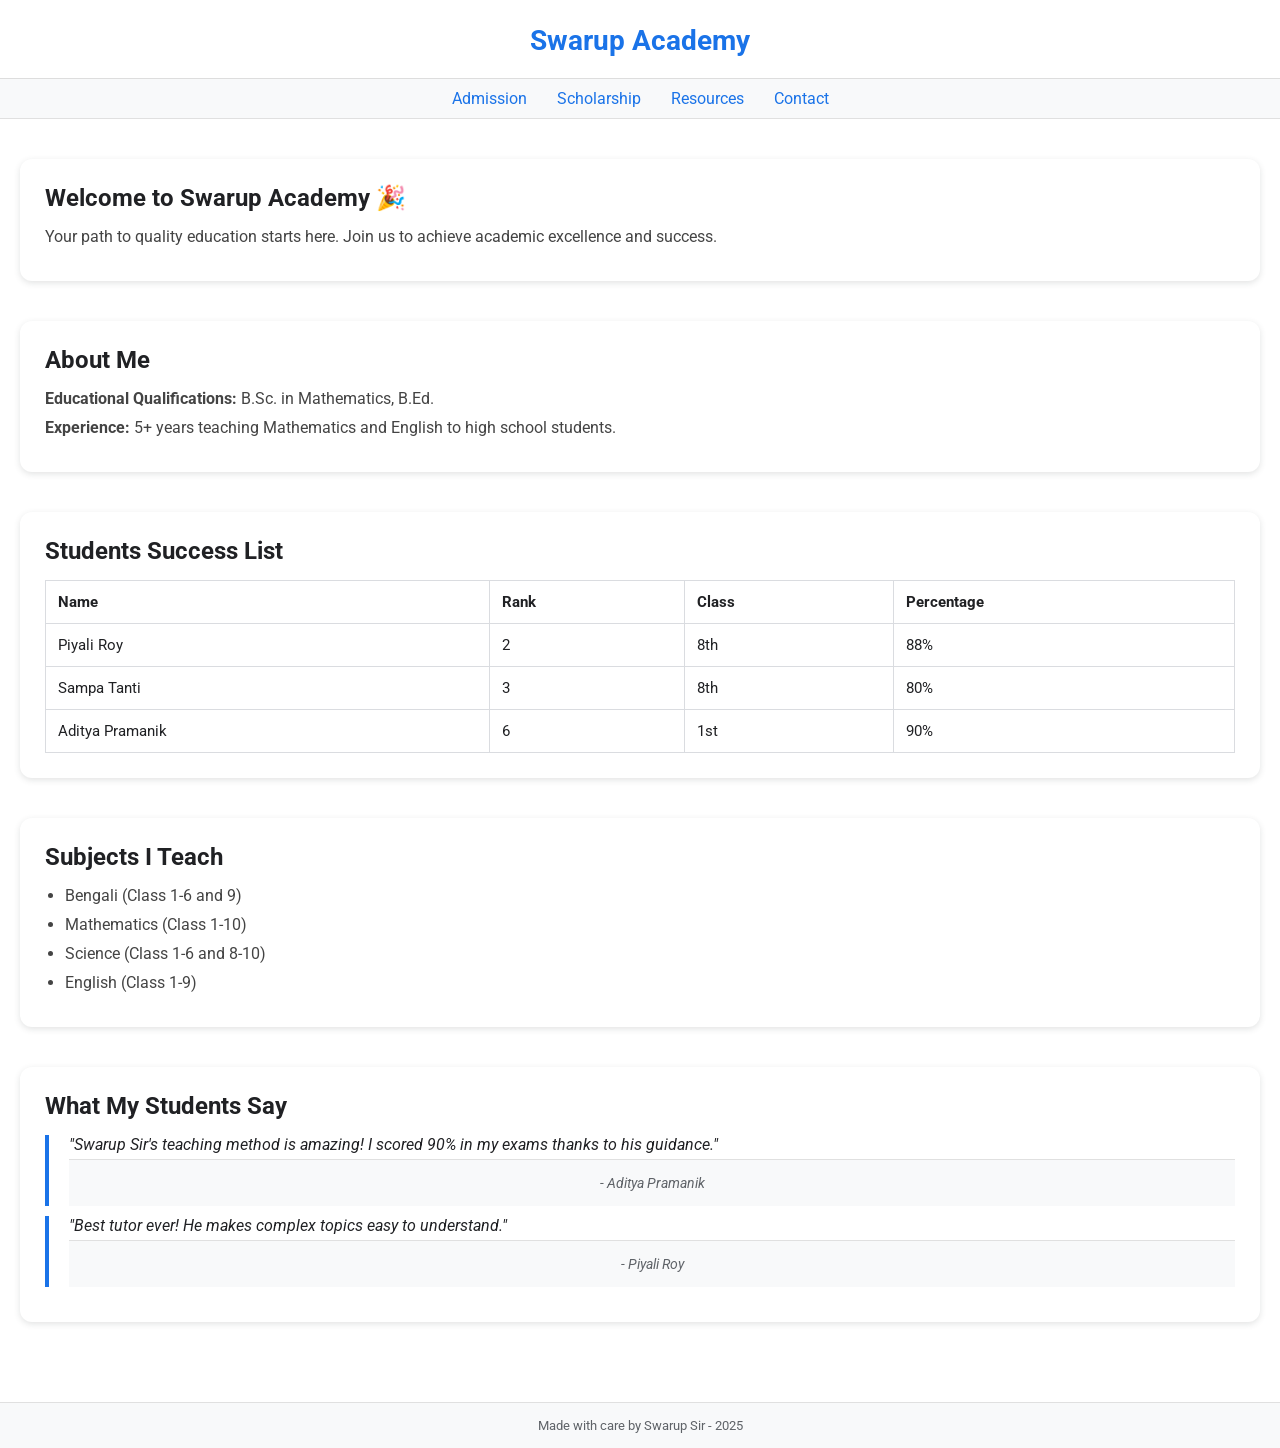
<file: index.html>
<!DOCTYPE html><html lang="en">
<head>
  <meta charset="UTF-8" />
  <meta name="viewport" content="width=device-width, initial-scale=1.0"/>
  <title>Swarup Academy</title>
  <link rel="preconnect" href="https://fonts.googleapis.com">
  <link rel="preconnect" href="https://fonts.gstatic.com" crossorigin>
  <link href="https://fonts.googleapis.com/css2?family=Roboto:wght@400;500;700&display=swap" rel="stylesheet">
  <style>
    * {
      box-sizing: border-box;
      margin: 0;
      padding: 0;
      font-family: 'Roboto', Arial, sans-serif;
    }body {
  background-color: #fff;
  color: #202124;
  min-height: 100vh;
  display: flex;
  flex-direction: column;
}

header {
  background-color: #fff;
  padding: 20px 0;
  border-bottom: 1px solid #ddd;
  text-align: center;
}

header h1 a {
  font-size: 28px;
  color: #1a73e8;
  text-decoration: none;
}

nav {
  background-color: #f8f9fa;
  padding: 10px 0;
  border-bottom: 1px solid #e0e0e0;
}

nav ul {
  list-style: none;
  display: flex;
  justify-content: center;
  flex-wrap: wrap;
}

nav ul li {
  margin: 0 15px;
}

nav ul li a {
  text-decoration: none;
  color: #1a73e8;
  font-size: 16px;
}

nav ul li a:hover {
  text-decoration: underline;
}

.main-content {
  padding: 40px 20px;
  flex: 1;
}

.card {
  background-color: #fff;
  box-shadow: 0 2px 6px rgba(60, 64, 67, 0.15);
  padding: 25px;
  margin-bottom: 40px;
  border-radius: 12px;
  text-align: left;
  transition: 0.3s ease-in-out;
}

.card:hover {
  box-shadow: 0 4px 12px rgba(60, 64, 67, 0.25);
}

.card h2 {
  font-size: 24px;
  margin-bottom: 15px;
  color: #202124;
}

.card p,
.card li {
  font-size: 16px;
  margin-bottom: 10px;
  color: #444;
}

.card ul {
  padding-left: 20px;
}

table {
  width: 100%;
  border-collapse: collapse;
  margin-top: 10px;
}

th, td {
  padding: 12px;
  border: 1px solid #dadce0;
  font-size: 15px;
  text-align: left;
}

blockquote {
  font-style: italic;
  margin: 10px 0;
  padding-left: 20px;
  border-left: 4px solid #1a73e8;
}

blockquote footer {
  margin-top: 5px;
  font-size: 14px;
  color: #5f6368;
}

footer {
  text-align: center;
  padding: 15px;
  font-size: 13px;
  color: #5f6368;
  border-top: 1px solid #e0e0e0;
  background-color: #f8f9fa;
}

  </style>
</head>
<body>
  <!-- Header -->
  <header class="site-header">
    <h1><a href="index.html">Swarup Academy</a></h1>
  </header>  <!-- Navigation -->  <nav class="site-nav">
    <ul>
      <li><a href="admission.html">Admission</a></li>
      <li><a href="scholarship.html">Scholarship</a></li>
      <li><a href="resources.html">Resources</a></li>
      <li><a href="contact.html">Contact</a></li>
    </ul>
  </nav>  <!-- Main Content -->  <main class="main-content">
    <!-- Welcome -->
    <section class="card">
      <h2>Welcome to Swarup Academy 🎉</h2>
      <p>Your path to quality education starts here. Join us to achieve academic excellence and success.</p>
    </section><!-- About Me -->
<section class="card">
  <h2>About Me</h2>
  <p><strong>Educational Qualifications:</strong> B.Sc. in Mathematics, B.Ed.</p>
  <p><strong>Experience:</strong> 5+ years teaching Mathematics and English to high school students.</p>
</section>

<!-- Students Success -->
<section class="card">
  <h2>Students Success List</h2>
  <table>
    <thead>
      <tr><th>Name</th><th>Rank</th><th>Class</th><th>Percentage</th></tr>
    </thead>
    <tbody>
      <tr><td>Piyali Roy</td><td>2</td><td>8th</td><td>88%</td></tr>
      <tr><td>Sampa Tanti</td><td>3</td><td>8th</td><td>80%</td></tr>
      <tr><td>Aditya Pramanik</td><td>6</td><td>1st</td><td>90%</td></tr>
    </tbody>
  </table>
</section>

<!-- Subjects -->
<section class="card">
  <h2>Subjects I Teach</h2>
  <ul>
    <li>Bengali (Class 1-6 and 9)</li>
    <li>Mathematics (Class 1-10)</li>
    <li>Science (Class 1-6 and 8-10)</li>
    <li>English (Class 1-9)</li>
  </ul>
</section>

<!-- Testimonials -->
<section class="card">
  <h2>What My Students Say</h2>
  <blockquote>
    "Swarup Sir's teaching method is amazing! I scored 90% in my exams thanks to his guidance."
    <footer>- Aditya Pramanik</footer>
  </blockquote>
  <blockquote>
    "Best tutor ever! He makes complex topics easy to understand."
    <footer>- Piyali Roy</footer>
  </blockquote>
</section>

  </main>  <!-- Footer -->  <footer class="site-footer">
    <p>Made with care by Swarup Sir - 2025</p>
  </footer>
</body>
</html>
</file>
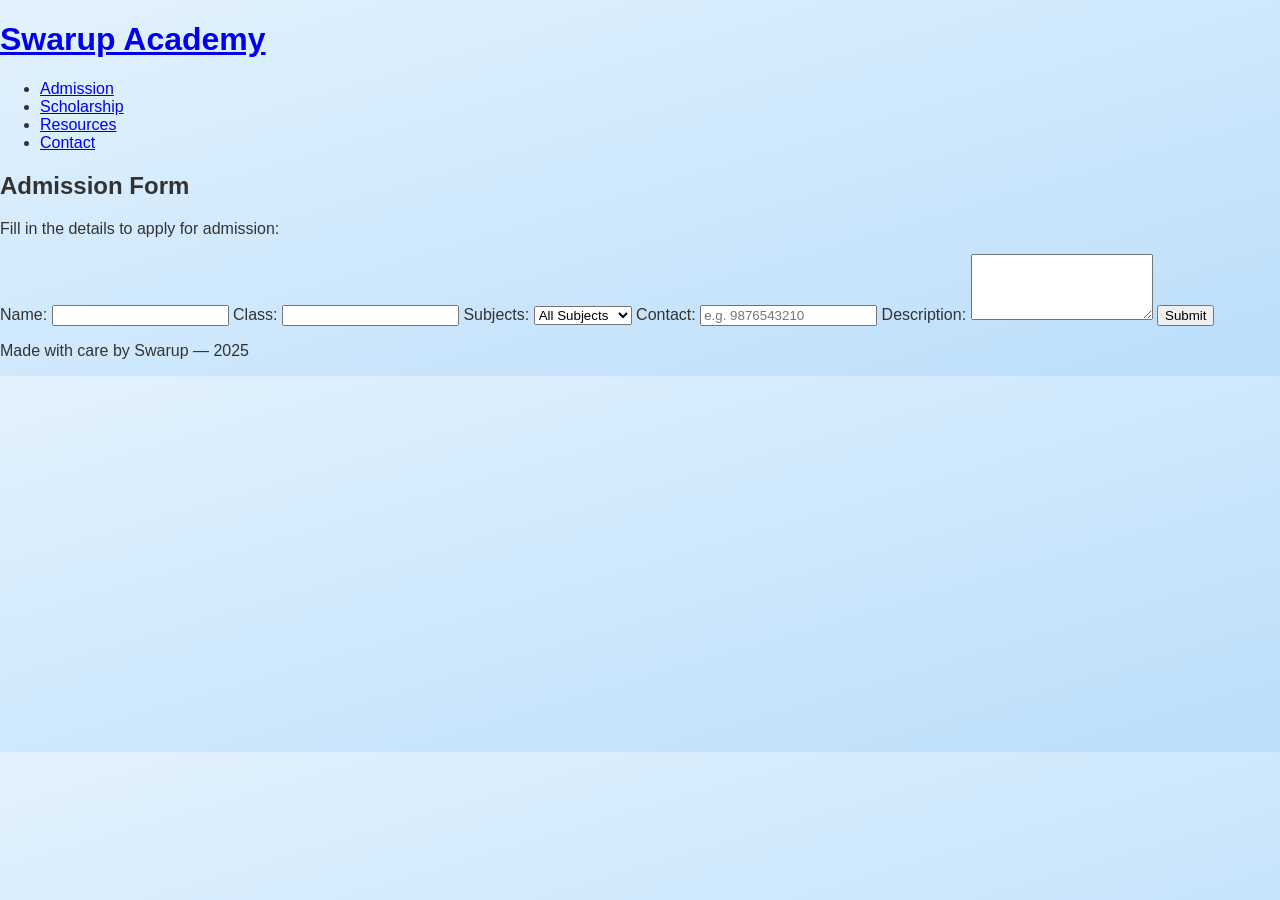
<file: admission.html>
<!DOCTYPE html>
<html lang="en">
<head>
  <meta charset="UTF-8" />
  <meta name="viewport" content="width=device-width, initial-scale=1.0"/>
  <title>Admission - Swarup Academy</title>
  <link rel="stylesheet" href="style.css" />
</head>
<body>
  <header>
    <h1><a href="index.html">Swarup Academy</a></h1>
  </header>

  <nav>
    <ul>
      <li><a href="admission.html">Admission</a></li>
      <li><a href="scholarship.html">Scholarship</a></li>
      <li><a href="resources.html">Resources</a></li>
      <li><a href="contact.html">Contact</a></li>
    </ul>
  </nav>

  <div class="main">
    <div class="form-container">
      <h2>Admission Form</h2>
      <p>Fill in the details to apply for admission:</p>
      <form action="mailto:bswarup1998@gmail.com" method="post" enctype="multipart/form-data">
        <label for="name">Name:</label>
        <input type="text" id="name" name="name" autocomplete="name" required />

        <label for="class">Class:</label>
        <input type="text" id="class" name="class" required />

        <label for="subjects">Subjects:</label>
        <select id="subjects" name="subjects" required>
          <option value="All-Subjects">All Subjects</option>
          <option value="English">English</option>
          <option value="Mathematics">Mathematics</option>
        </select>

        <label for="contact">Contact:</label>
        <input type="tel" id="contact" name="contact" pattern="[0-9]{10}" placeholder="e.g. 9876543210" required />

        <label for="description">Description:</label>
        <textarea id="description" name="description" rows="4" required></textarea>

        <button type="submit">Submit</button>
      </form>
    </div>
  </div>

  <footer>
    <p>Made with care by Swarup &mdash; 2025</p>
  </footer>
</body>
</html>
</file>
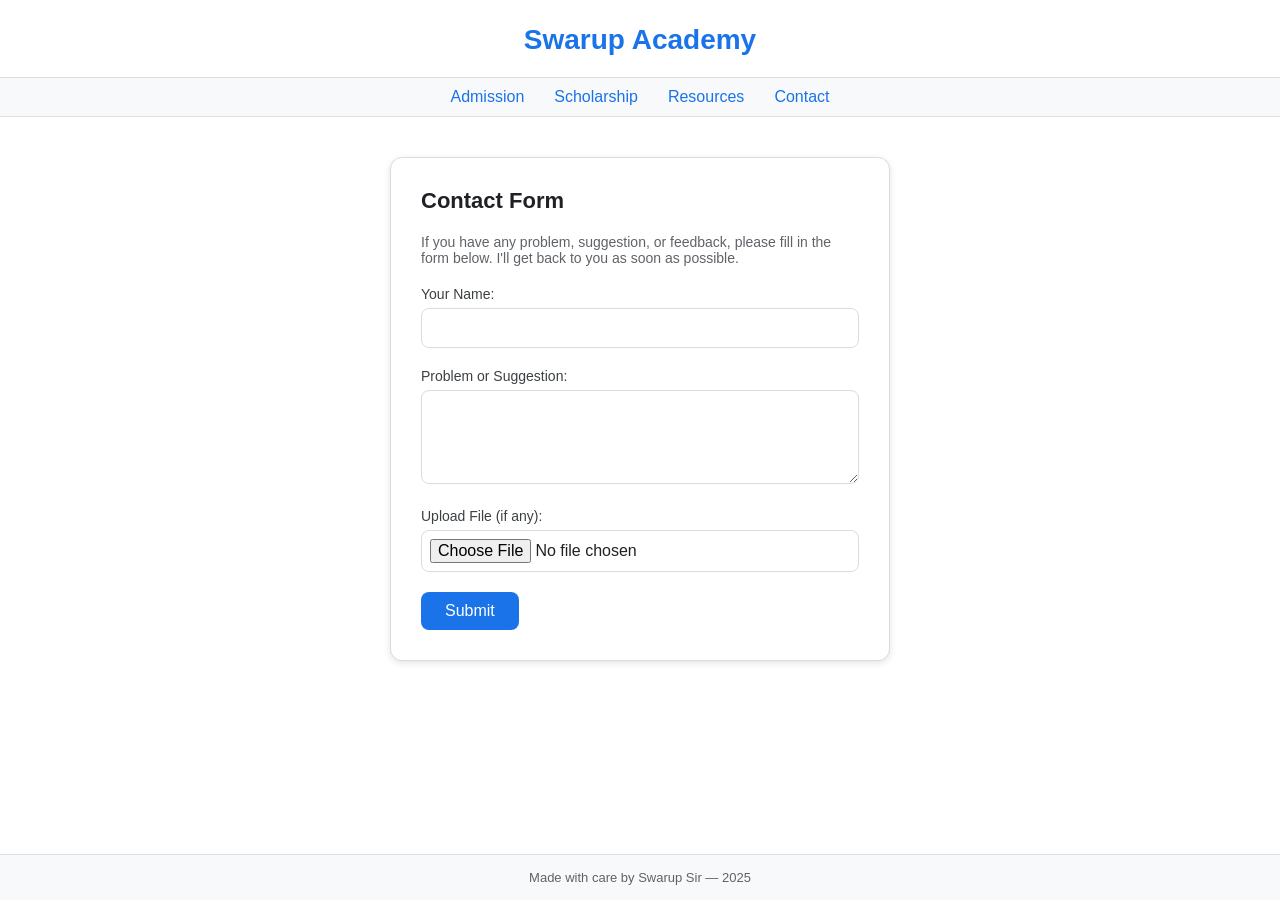
<file: contact.html>
<!DOCTYPE html>
<html lang="en">
<head>
  <meta charset="UTF-8" />
  <meta name="viewport" content="width=device-width, initial-scale=1.0"/>
  <title>Contact - Swarup Academy</title>
  <style>
    * {
      box-sizing: border-box;
      margin: 0;
      padding: 0;
      font-family: 'Roboto', sans-serif;
    }

    body {
      background-color: #fff;
      color: #202124;
      min-height: 100vh;
      display: flex;
      flex-direction: column;
    }

    header {
      background-color: #fff;
      padding: 20px 0;
      border-bottom: 1px solid #ddd;
      text-align: center;
    }

    header h1 a {
      font-size: 28px;
      color: #1a73e8;
      text-decoration: none;
    }

    nav {
      background-color: #f8f9fa;
      padding: 10px 0;
      border-bottom: 1px solid #e0e0e0;
    }

    nav ul {
      list-style: none;
      display: flex;
      justify-content: center;
      flex-wrap: wrap;
    }

    nav ul li {
      margin: 0 15px;
    }

    nav ul li a {
      text-decoration: none;
      color: #1a73e8;
      font-size: 16px;
    }

    nav ul li a:hover {
      text-decoration: underline;
    }

    .main {
      padding: 40px 20px;
      flex: 1;
    }

    .form-container {
      max-width: 500px;
      margin: 0 auto;
      background-color: #fff;
      padding: 30px;
      border: 1px solid #dadce0;
      border-radius: 12px;
      box-shadow: 0 2px 6px rgba(60, 64, 67, 0.15);
    }

    .form-container h2 {
      margin-bottom: 20px;
      font-size: 22px;
      color: #202124;
    }

    .form-container p {
      margin-bottom: 20px;
      font-size: 14px;
      color: #5f6368;
    }

    .form-container label {
      display: block;
      margin-bottom: 6px;
      font-size: 14px;
      color: #3c4043;
      text-align: left;
    }

    .form-container input,
    .form-container textarea {
      width: 100%;
      padding: 10px 12px;
      margin-bottom: 20px;
      border: 1px solid #dadce0;
      border-radius: 8px;
      font-size: 16px;
      transition: border 0.2s;
    }

    .form-container input:focus,
    .form-container textarea:focus {
      outline: none;
      border: 2px solid #1a73e8;
    }

    .form-container input[type="file"] {
      padding: 8px;
    }

    .form-container button {
      background-color: #1a73e8;
      color: white;
      padding: 10px 24px;
      border: none;
      border-radius: 8px;
      font-size: 16px;
      cursor: pointer;
      transition: background-color 0.3s;
    }

    .form-container button:hover {
      background-color: #185abc;
    }

    footer {
      text-align: center;
      padding: 15px;
      font-size: 13px;
      color: #5f6368;
      border-top: 1px solid #e0e0e0;
      background-color: #f8f9fa;
    }
  </style>
</head>
<body>
  <!-- Header -->
  <header>
    <h1><a href="index.html">Swarup Academy</a></h1>
  </header>

  <!-- Navigation -->
  <nav>
    <ul>
      <li><a href="admission.html">Admission</a></li>
      <li><a href="scholarship.html">Scholarship</a></li>
      <li><a href="resources.html">Resources</a></li>
      <li><a href="contact.html">Contact</a></li>
    </ul>
  </nav>

  <!-- Main Section -->
  <div class="main">
    <div class="form-container">
      <h2>Contact Form</h2>
      <p>If you have any problem, suggestion, or feedback, please fill in the form below. I'll get back to you as soon as possible.</p>
      <form action="mailto:bswarup1998@gmail.com" method="post" enctype="multipart/form-data">
        <label for="name">Your Name:</label>
        <input type="text" id="name" name="name" required />

        <label for="problem">Problem or Suggestion:</label>
        <textarea id="problem" name="problem" rows="4" required></textarea>

        <label for="file">Upload File (if any):</label>
        <input type="file" id="file" name="file" accept=".jpg,.jpeg,.png,.pdf,.doc,.docx" />

        <button type="submit">Submit</button>
      </form>
    </div>
  </div>

  <!-- Footer -->
  <footer>
    <p>Made with care by Swarup Sir — 2025</p>
  </footer>
</body>
</html>
</file>
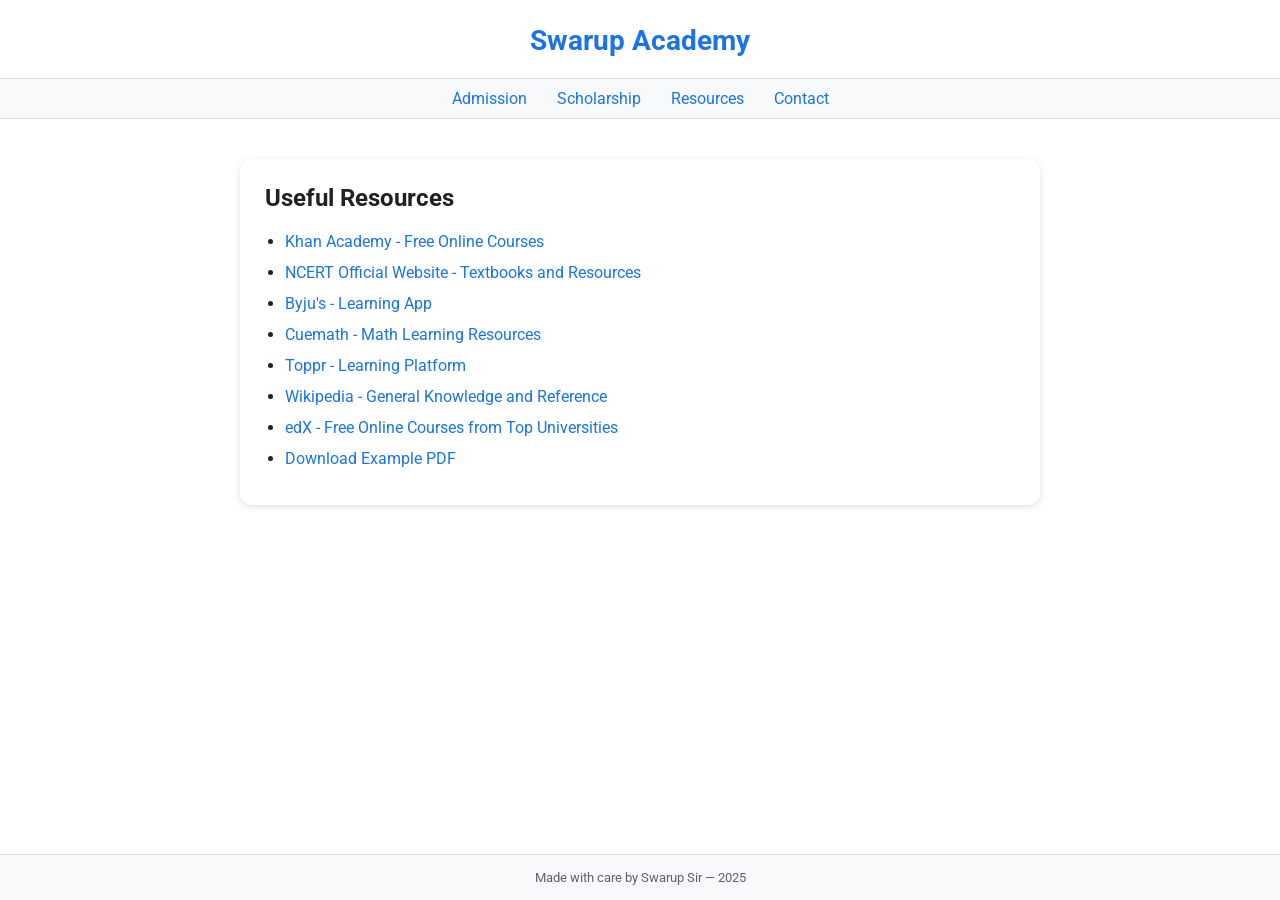
<file: resources.html>
<!DOCTYPE html><html lang="en">
<head>
  <meta charset="UTF-8">
  <meta name="viewport" content="width=device-width, initial-scale=1.0">
  <title>Resources - Swarup Academy</title>
  <link rel="preconnect" href="https://fonts.googleapis.com">
  <link rel="preconnect" href="https://fonts.gstatic.com" crossorigin>
  <link href="https://fonts.googleapis.com/css2?family=Roboto:wght@400;500;700&display=swap" rel="stylesheet">
  <style>
    * {
      margin: 0;
      padding: 0;
      box-sizing: border-box;
      font-family: 'Roboto', Arial, sans-serif;
    }body {
  background-color: #fff;
  color: #202124;
  display: flex;
  flex-direction: column;
  min-height: 100vh;
}

header {
  background-color: #fff;
  padding: 20px;
  border-bottom: 1px solid #ddd;
  text-align: center;
}

header h1 a {
  text-decoration: none;
  color: #1a73e8;
  font-size: 28px;
}

nav {
  background-color: #f8f9fa;
  padding: 10px 0;
  border-bottom: 1px solid #e0e0e0;
}

nav ul {
  list-style: none;
  display: flex;
  justify-content: center;
  flex-wrap: wrap;
}

nav ul li {
  margin: 0 15px;
}

nav ul li a {
  color: #1a73e8;
  text-decoration: none;
  font-size: 16px;
}

nav ul li a:hover {
  text-decoration: underline;
}

.main {
  padding: 40px 20px;
  flex: 1;
}

.resources {
  max-width: 800px;
  margin: 0 auto;
  background-color: #fff;
  padding: 25px;
  border-radius: 12px;
  box-shadow: 0 2px 6px rgba(60, 64, 67, 0.15);
}

.resources h2 {
  font-size: 24px;
  margin-bottom: 20px;
  color: #202124;
}

.resources ul {
  list-style: disc;
  padding-left: 20px;
}

.resources ul li {
  font-size: 16px;
  margin-bottom: 12px;
}

.resources ul li a {
  color: #1a73e8;
  text-decoration: none;
}

.resources ul li a:hover {
  text-decoration: underline;
}

footer {
  text-align: center;
  padding: 15px;
  font-size: 13px;
  color: #5f6368;
  border-top: 1px solid #e0e0e0;
  background-color: #f8f9fa;
  margin-top: auto;
}

  </style>
</head>
<body>
  <!-- Header -->
  <header>
    <h1><a href="index.html">Swarup Academy</a></h1>
  </header>  <!-- Navigation -->  <nav>
    <ul>
      <li><a href="admission.html">Admission</a></li>
      <li><a href="scholarship.html">Scholarship</a></li>
      <li><a href="resources.html">Resources</a></li>
      <li><a href="contact.html">Contact</a></li>
    </ul>
  </nav>  <!-- Main Section -->  <div class="main">
    <div class="resources">
      <h2>Useful Resources</h2>
      <ul>
        <li><a href="https://www.khanacademy.org" target="_blank">Khan Academy - Free Online Courses</a></li>
        <li><a href="https://www.ncert.nic.in/" target="_blank">NCERT Official Website - Textbooks and Resources</a></li>
        <li><a href="https://www.byjus.com/" target="_blank">Byju's - Learning App</a></li>
        <li><a href="https://www.cuemath.com/" target="_blank">Cuemath - Math Learning Resources</a></li>
        <li><a href="https://www.toppr.com/" target="_blank">Toppr - Learning Platform</a></li>
        <li><a href="https://www.wikipedia.org/" target="_blank">Wikipedia - General Knowledge and Reference</a></li>
        <li><a href="https://www.edx.org/" target="_blank">edX - Free Online Courses from Top Universities</a></li>
        <li><a href="resources/example.pdf" download>Download Example PDF</a></li>
      </ul>
    </div>
  </div>  <!-- Footer -->  <footer>
    <p>Made with care by Swarup Sir — 2025</p>
  </footer>
</body>
</html>
</file>
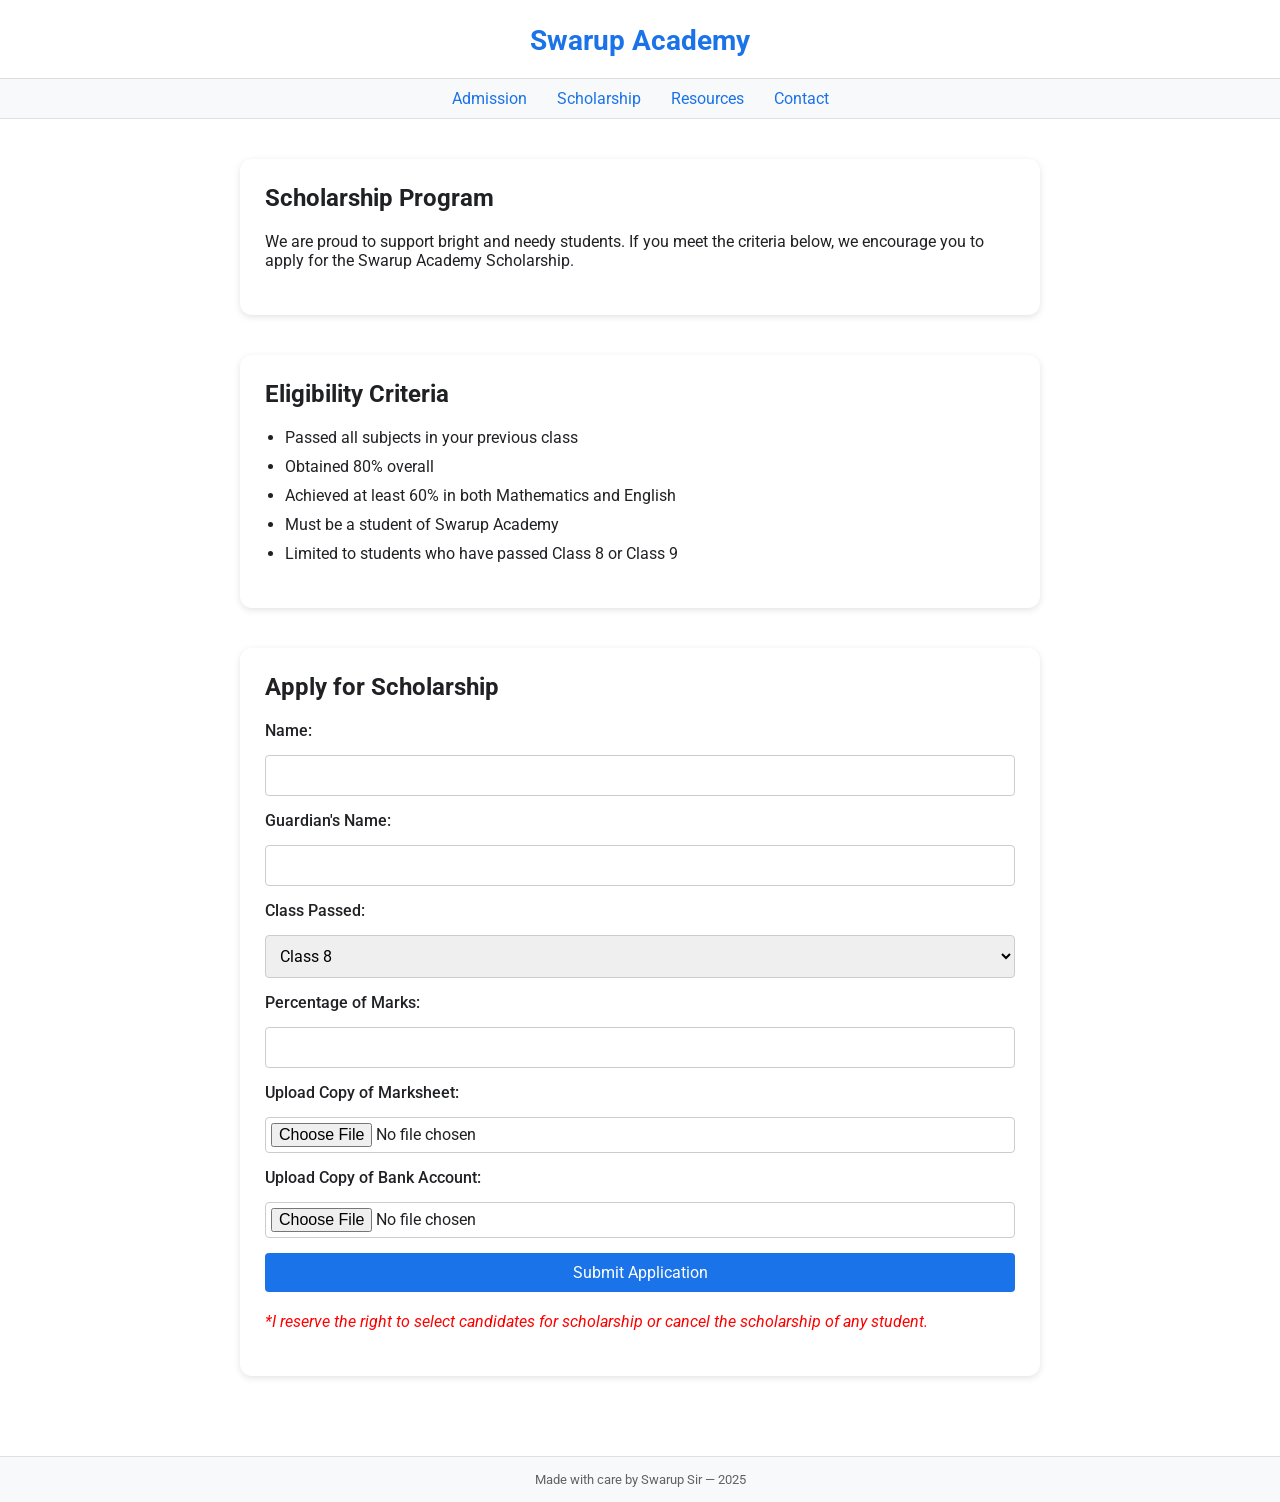
<file: scholarship.html>
<!DOCTYPE html><html lang="en">
<head>
  <meta charset="UTF-8">
  <meta name="viewport" content="width=device-width, initial-scale=1.0">
  <title>Scholarship - Swarup Academy</title>
  <link rel="preconnect" href="https://fonts.googleapis.com">
  <link rel="preconnect" href="https://fonts.gstatic.com" crossorigin>
  <link href="https://fonts.googleapis.com/css2?family=Roboto:wght@400;500;700&display=swap" rel="stylesheet">
  <style>
    * {
      margin: 0;
      padding: 0;
      box-sizing: border-box;
      font-family: 'Roboto', Arial, sans-serif;
    }body {
  background-color: #fff;
  color: #202124;
  display: flex;
  flex-direction: column;
  min-height: 100vh;
}

header {
  background-color: #fff;
  padding: 20px;
  border-bottom: 1px solid #ddd;
  text-align: center;
}

header h1 a {
  text-decoration: none;
  color: #1a73e8;
  font-size: 28px;
}

nav {
  background-color: #f8f9fa;
  padding: 10px 0;
  border-bottom: 1px solid #e0e0e0;
}

nav ul {
  list-style: none;
  display: flex;
  justify-content: center;
  flex-wrap: wrap;
}

nav ul li {
  margin: 0 15px;
}

nav ul li a {
  color: #1a73e8;
  text-decoration: none;
  font-size: 16px;
}

nav ul li a:hover {
  text-decoration: underline;
}

.main {
  padding: 40px 20px;
  flex: 1;
}

.card {
  max-width: 800px;
  margin: 0 auto 40px;
  background-color: #fff;
  padding: 25px;
  border-radius: 12px;
  box-shadow: 0 2px 6px rgba(60, 64, 67, 0.15);
}

.card h2 {
  font-size: 24px;
  margin-bottom: 20px;
  color: #202124;
}

.card p, .card ul {
  font-size: 16px;
  margin-bottom: 20px;
}

.card ul {
  padding-left: 20px;
}

.card ul li {
  margin-bottom: 10px;
}

form {
  display: flex;
  flex-direction: column;
  gap: 15px;
}

form label {
  font-weight: 500;
}

form input,
form select {
  padding: 10px;
  font-size: 16px;
  border: 1px solid #ccc;
  border-radius: 4px;
}

form input[type="file"] {
  padding: 5px;
}

form button {
  padding: 10px;
  background-color: #1a73e8;
  color: white;
  border: none;
  border-radius: 4px;
  font-size: 16px;
  cursor: pointer;
}

form button:hover {
  background-color: #185abc;
}

.warning {
  font-size: 14px;
  color: red;
  margin-top: 20px;
  font-style: italic;
}

footer {
  text-align: center;
  padding: 15px;
  font-size: 13px;
  color: #5f6368;
  border-top: 1px solid #e0e0e0;
  background-color: #f8f9fa;
  margin-top: auto;
}

  </style>
</head>
<body>
  <!-- Header -->
  <header>
    <h1><a href="index.html">Swarup Academy</a></h1>
  </header>  <!-- Navigation -->  <nav>
    <ul>
      <li><a href="admission.html">Admission</a></li>
      <li><a href="scholarship.html">Scholarship</a></li>
      <li><a href="resources.html">Resources</a></li>
      <li><a href="contact.html">Contact</a></li>
    </ul>
  </nav>  <!-- Main Section -->  <div class="main">
    <div class="card">
      <h2>Scholarship Program</h2>
      <p>We are proud to support bright and needy students. If you meet the criteria below, we encourage you to apply for the Swarup Academy Scholarship.</p>
    </div><div class="card">
  <h2>Eligibility Criteria</h2>
  <ul>
    <li>Passed all subjects in your previous class</li>
    <li>Obtained 80% overall</li>
    <li>Achieved at least 60% in both Mathematics and English</li>
    <li>Must be a student of Swarup Academy</li>
    <li>Limited to students who have passed Class 8 or Class 9</li>
  </ul>
</div>

<div class="card">
  <h2>Apply for Scholarship</h2>
  <form action="#" method="post" enctype="multipart/form-data">
    <label for="name">Name:</label>
    <input type="text" id="name" name="name" required>

    <label for="guardian">Guardian's Name:</label>
    <input type="text" id="guardian" name="guardian" required>

    <label for="class">Class Passed:</label>
    <select id="class" name="class" required>
      <option value="Class 8">Class 8</option>
      <option value="Class 9">Class 9</option>
    </select>

    <label for="percentage">Percentage of Marks:</label>
    <input type="number" id="percentage" name="percentage" step="0.01" required>

    <label for="marksheet">Upload Copy of Marksheet:</label>
    <input type="file" id="marksheet" name="marksheet" accept=".jpg,.jpeg,.png,.pdf" required>

    <label for="bank">Upload Copy of Bank Account:</label>
    <input type="file" id="bank" name="bank" accept=".jpg,.jpeg,.png,.pdf" required>

    <button type="submit">Submit Application</button>
  </form>
  <p class="warning">*I reserve the right to select candidates for scholarship or cancel the scholarship of any student.</p>
</div>

  </div>  <!-- Footer -->  <footer>
    <p>Made with care by Swarup Sir — 2025</p>
  </footer>
</body>
</html>
</file>
<file: style.css>
/* RESET & BASE */
body {
  margin: 0;
  font-family: 'Segoe UI', sans-serif;
  background: linear-gradient(to bottom right, #e3f2fd, #bbdefb);
  color: #333;
}

/* HEADER */
.header {
  background: linear-gradient(to right, #b3e5fc, #81d4fa);
  box-shadow: 0 2px 6px rgba(0, 0, 0, 0.1);
  padding-bottom: 10px;
}

/* Row 1: Login Dropdown */
.login {
  text-align: center;
  padding: 10px;
}
.login select {
  padding: 8px 12px;
  border-radius: 12px;
  font-size: 16px;
  border: 1px solid #ccc;
  background: #fff;
}

/* Row 2: Student Info */
.student-info {
  display: flex;
  align-items: center;
  justify-content: center;
  gap: 15px;
  margin: 10px auto;
  flex-wrap: wrap;
}

.student-left {
  display: flex;
  align-items: center;
  gap: 10px;
}

.student-photo {
  width: 45px;
  height: 45px;
  border-radius: 50%;
  object-fit: cover;
  border: 2px solid #2196f3;
}

.student-stats {
  background: #e0f7fa;
  padding: 5px 10px;
  border-radius: 10px;
  font-size: 14px;
  color: #00796b;
  display: inline-flex;
  align-items: center;
  gap: 6px;
  font-weight: bold;
}

/* Row 3: Navigation Tabs */
.nav {
  display: flex;
  justify-content: space-around;
  background: #b3e5fc;
  padding: 12px 0;
  border-top: 1px solid #90caf9;
}
.nav a {
  color: #0d47a1;
  font-size: 22px;
  transition: transform 0.3s ease;
}
.nav a:hover {
  transform: scale(1.2);
  color: #ff5722;
}

/* PAGE TITLES */
.page-title {
  text-align: center;
  margin: 20px 0;
  color: #0b6fa4;
  font-size: 26px;
}

/* CROWNS */
.rank-icon {
  animation: crownSpin 2s infinite ease-in-out;
  font-size: 20px;
}
.rank-icon.gold { color: gold; }
.rank-icon.silver { color: silver; }
.rank-icon.bronze { color: #cd7f32; }

@keyframes crownSpin {
  0%, 100% { transform: rotate(0deg) scale(1); }
  50% { transform: rotate(10deg) scale(1.3); }
}

/* FIRE ANIMATION */
.fire-icon, .gift-fire i, .student-stats.fire i {
  animation: flicker 1s infinite ease-in-out, glow 2s infinite ease-in-out;
  color: orangered;
}
@keyframes flicker {
  0%, 100% { opacity: 1; transform: scale(1); }
  50% { opacity: 0.7; transform: scale(1.2); }
}
@keyframes glow {
  0%, 100% { text-shadow: 0 0 5px orange; }
  50% { text-shadow: 0 0 12px red; }
}

.gift-fire {
  position: absolute;
  top: 6px;
  left: 8px;
  font-size: 18px;
}

/* LEADERBOARD TABLE */
.leaderboard-table {
  width: 100%;
  border-collapse: collapse;
  margin-top: 1rem;
  background: #fff;
  border-radius: 12px;
  overflow: hidden;
  box-shadow: 0 2px 6px rgba(0,0,0,0.1);
}

.leaderboard-table th,
.leaderboard-table td {
  padding: 10px;
  text-align: center;
  border-bottom: 1px solid #e0e0e0;
  font-size: 15px;
}

.leaderboard-table th {
  background-color: #bbdefb;
  color: #0d47a1;
}

.leaderboard-table img {
  width: 40px;
  height: 40px;
  border-radius: 50%;
  object-fit: cover;
}

/* CONTAINERS */
.container {
  padding: 20px;
}

/* TASK CARDS */
.task-grid {
  display: grid;
  grid-template-columns: repeat(auto-fit, minmax(260px, 1fr));
  gap: 16px;
}
.task-card {
  display: flex;
  align-items: center;
  background: #ffffff;
  border-radius: 15px;
  padding: 12px;
  box-shadow: 0 4px 10px rgba(0,0,0,0.1);
  position: relative;
  gap: 12px;
}

.task-left .task-img {
  width: 80px;
  height: 80px;
  border-radius: 15px;
  object-fit: cover;
}

.task-right {
  display: flex;
  flex-direction: column;
  justify-content: center;
}

.task-name {
  font-weight: bold;
  font-size: 16px;
  margin-bottom: 4px;
}

.task-points {
  background: #fff9c4;
  color: #f57f17;
  padding: 5px 10px;
  border-radius: 12px;
  font-size: 14px;
  display: inline-block;
  font-weight: bold;
}

/* GIFTS */
.gift-grid {
  display: grid;
  grid-template-columns: repeat(auto-fit, minmax(220px, 1fr));
  gap: 16px;
}

.gift-card {
  background: #ffffff;
  border-radius: 15px;
  box-shadow: 0 4px 10px rgba(0,0,0,0.1);
  padding: 1rem;
  text-align: center;
  position: relative;
}

.gift-card img.gift-img {
  width: 100px;
  height: 100px;
  border-radius: 15px;
  object-fit: cover;
  margin-bottom: 10px;
}

.gift-name {
  font-weight: bold;
  font-size: 18px;
  margin-bottom: 6px;
}

.gift-cost {
  background: #e8f5e9;
  padding: 6px 12px;
  border-radius: 12px;
  font-size: 14px;
  color: #388e3c;
  display: inline-block;
  margin-bottom: 10px;
}

.redeem-btn {
  padding: 8px 16px;
  background: #4caf50;
  color: white;
  border: none;
  border-radius: 8px;
  font-size: 14px;
  cursor: pointer;
  transition: background 0.3s;
}
.redeem-btn:hover {
  background: #388e3c;
}

/* RESPONSIVE */
@media screen and (max-width: 600px) {
  .student-info {
    flex-direction: column;
  }

  .gift-grid, .task-grid {
    grid-template-columns: repeat(2, 1fr);
  }

  .task-card {
    flex-direction: column;
    text-align: center;
  }

  .task-left .task-img {
    width: 100%;
    height: auto;
  }

  .leaderboard-table th,
  .leaderboard-table td {
    font-size: 13px;
    padding: 8px;
  }

  .nav a {
    font-size: 20px;
  }

  .gift-card img.gift-img {
    width: 80px;
    height: 80px;
  }
}
</file>
